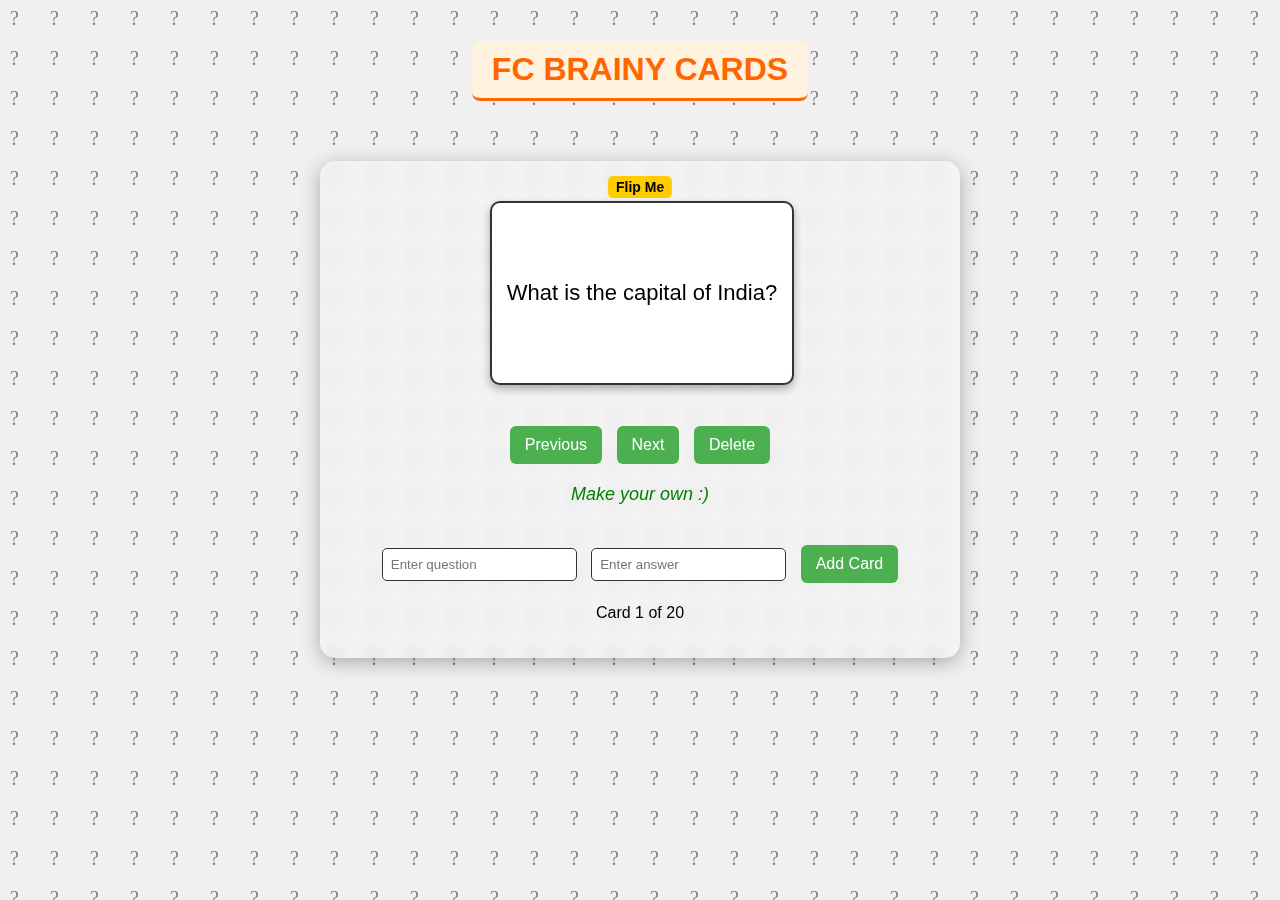
<file: index.html>
<!DOCTYPE html>
<html lang="en">
  <head>
    <meta charset="UTF-8" />
    <meta name="viewport" content="width=device-width, initial-scale=1.0" />
    <title>FC-brainy</title>
    <link rel="stylesheet" href="flashcard.css" />
  </head>
  <body>
    <h1 class="flashcard-heading">FC brainy cards</h1>

    <div class="app-box">
      <div class="container">
        <div class="flashcard" id="flashcard">
          <div class="card-inner">
            <div class="flip-label">Flip Me</div>
            <div class="card-front" id="card-front">QUESTION</div>
            <div class="card-back" id="card-back">ANSWER</div>
          </div>
        </div>

        <div class="controls">
          <button onclick="prevCard()">Previous</button>
          <button onclick="nextCard()">Next</button>
          <button onclick="deleteCard()">Delete</button>
        </div>
        <p class="make-own">Make your own :)</p>
      <form onsubmit="event.preventDefault(); addCard();">
          <input
            type="text"
            id="newQuestion"
            placeholder="Enter question"
            required
          />
          <input
            type="text"
            id="newAnswer"
            placeholder="Enter answer"
            required
          />
          <button type="submit">Add Card</button>
        </form>
        <p id="progress">Card 1 of 1</p>
      </div>
    </div>

    <script src="flashcard.js"></script>
  </body>
</html>
</file>
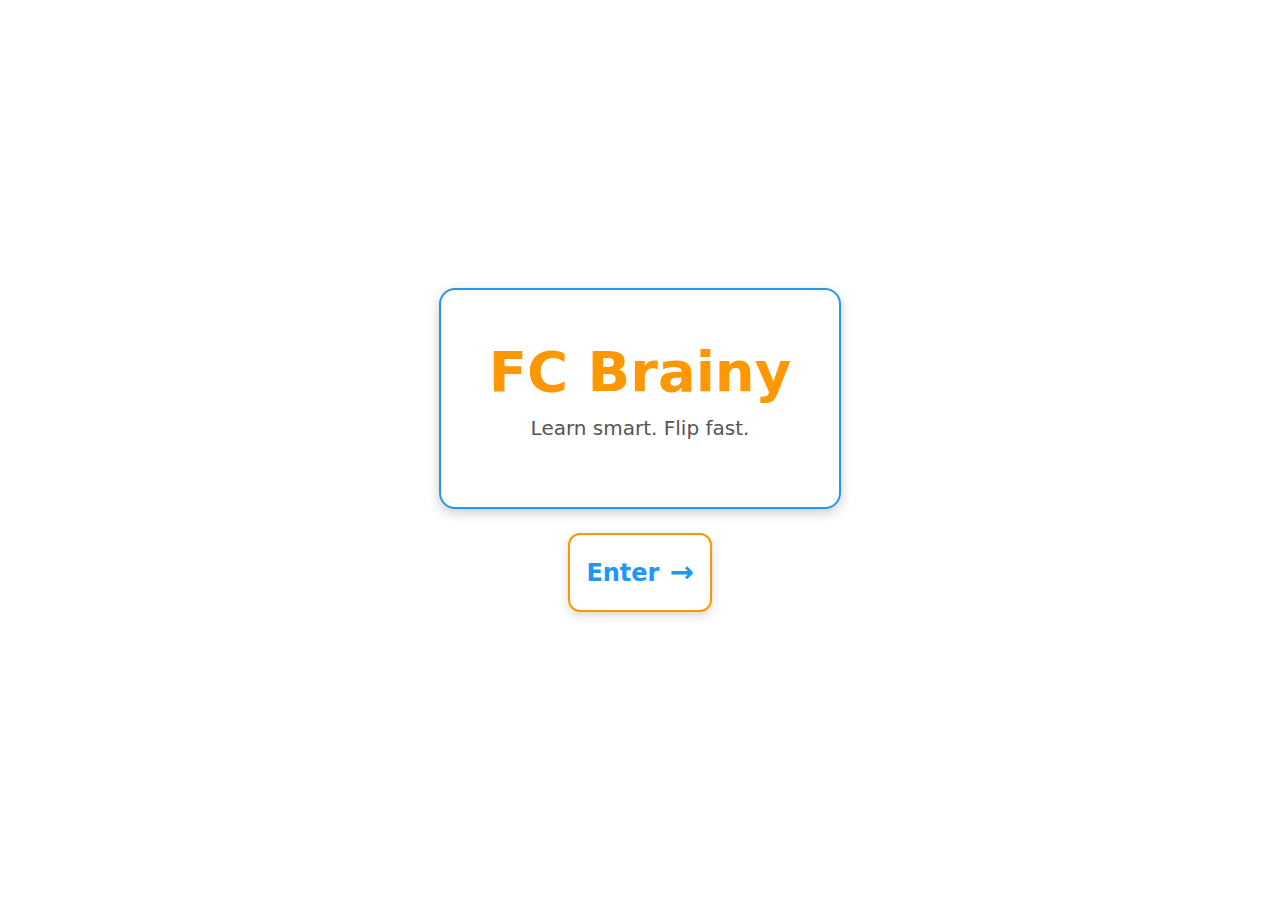
<file: landing.html>
<!DOCTYPE html>
<html lang="en">
<head>
  <meta charset="UTF-8">
  <meta name="viewport" content="width=device-width, initial-scale=1">
  <title>FC Brainy — Welcome</title>
  <link rel="stylesheet" href="https://cdn.jsdelivr.net/npm/bootstrap@5.3.2/dist/css/bootstrap.min.css">
  <link rel="stylesheet" href="landing.css">
</head>
<body class="landing-bg">
  <div class="container vh-100 d-flex flex-column justify-content-center align-items-center">
    <!-- Bright transparent box -->
    <div class="highlight-box text-center p-5 mb-4">
      <h1 class="landing-title">FC Brainy</h1>
      <p class="landing-subtitle">Learn smart. Flip fast.</p>
    </div>
    <!-- Enter box -->
    <div class="enter-box text-center p-3">
      <a href="index.html" class="enter-link">
        <span>Enter</span>
        <span class="arrow">→</span>
      </a>
    </div>
  </div>
</body>
</html>
</file>
<file: flashcard.css>
body {
  font-family: Arial, sans-serif;
  text-align: center;
  margin: 0;
  padding: 20px;
  background-color: #f0f0f0;

  /* Question mark wallpaper */
  background-image: url("data:image/svg+xml;utf8,\
<svg xmlns='http://www.w3.org/2000/svg' width='40' height='40'>\
<text x='10' y='25' font-size='20' fill='gray'>?</text>\
</svg>");
  background-repeat: repeat;
}

/* Transparent box wrapper */
.app-box {
  max-width: 600px;
  margin: 40px auto;
  padding: 20px;
  border-radius: 15px;
  background: rgba(255, 255, 255, 0.2); /* transparent white */
  backdrop-filter: blur(8px); /* glass effect */
  box-shadow: 0 4px 20px rgba(0,0,0,0.3);
}

.container {
  display: flex;
  flex-direction: column;
  align-items: center;
}
.flashcard-heading {
  text-align: center;
  font-size: 32px;
  font-weight: bold;
  color: #ff6600;          /* bright orange highlight */
  text-transform: uppercase;
  margin-bottom: 20px;
  border-bottom: 3px solid #ff6600; /* underline highlight */
  padding-bottom: 10px;
  background-color: #fff3e0; /* light background highlight */
  border-radius: 8px;
  display: inline-block;
  padding: 10px 20px;
}


.make-own {
  text-align: center;
  font-size: 18px;
  font-style: italic;
  color: #008000;          /* green text */
  margin: 15px 0;
}


.flashcard {
  width: 300px;
  height: 180px;
  perspective: 1000px;
  margin: 20px;
}

.card-inner {
  position: relative;
  width: 100%;
  height: 100%;
  transition: transform 0.6s;
  transform-style: preserve-3d;
}

.flashcard.flipped .card-inner {
  transform: rotateY(180deg);
}
.card {
  position: relative; /* taaki label card ke upar attach ho */
}

.flip-label {
  position: absolute;
  top: -25px;          /* card ke upar thoda space */
  left: 50%;
  transform: translateX(-50%);
  background: #ffcc00; /* yellow background for visibility */
  color: #000;
  font-size: 14px;
  font-weight: bold;
  padding: 3px 8px;
  border-radius: 5px;
}

.card-front, .card-back {
  position: absolute;
  width: 100%;
  height: 100%;
  backface-visibility: hidden;
  border: 2px solid #333;
  border-radius: 10px;
  background: white;
  display: flex;
  align-items: center;
  justify-content: center;
  font-size: 22px;
  box-shadow: 0 4px 8px rgba(0,0,0,0.3);
}

.card-back {
  transform: rotateY(180deg);
}

.controls {
  margin-top: 20px;
}

button {
  margin: 5px;
  padding: 10px 15px;
  font-size: 16px;
  border: none;
  border-radius: 6px;
  background-color: #4CAF50;
  color: white;
  cursor: pointer;
  transition: background 0.3s;
}

button:hover {
  background-color: #45a049;
}

form {
  margin-top: 20px;
}
input {
  padding: 8px;
  margin: 5px;
  border-radius: 5px;
  border: 1px solid #333;
}
</file>
<file: landing.css>
:root {
  --accent: #ff9800;     /* bright orange accent */
  --primary: #2196f3;    /* sky blue */
  --text-dark: #333;
  --muted: #555;
}

/* Background soothing image */
.landing-bg {
  background: url('https://images.unsplash.com/photo-1503676260728-1c00da094a0b?auto=format&fit=crop&w=1950&q=80') no-repeat center center fixed;
  background-size: cover;
  min-height: 100vh;
  color: var(--text-dark);
}

/* Bright transparent box */
.highlight-box {
  background: rgba(255, 255, 255, 0.7); /* bright semi-transparent overlay */
  border: 2px solid var(--primary);
  border-radius: 16px;
  box-shadow: 0 4px 12px rgba(0,0,0,0.2);
}
.landing-title {
  font-size: 3.5rem;
  font-weight: 800;
  color: var(--accent);
}
.landing-subtitle {
  font-size: 1.25rem;
  color: var(--muted);
}

/* Enter box */
.enter-box {
  background: rgba(255, 255, 255, 0.8);
  border: 2px solid var(--accent);
  border-radius: 12px;
  box-shadow: 0 4px 10px rgba(0,0,0,0.15);
}
.enter-link {
  display: inline-flex;
  gap: 10px;
  align-items: center;
  font-size: 1.5rem;
  color: var(--primary);
  text-decoration: none;
  font-weight: 600;
}
.enter-link:hover {
  color: var(--accent);
}
.enter-link .arrow {
  font-size: 1.8rem;
}
</file>
